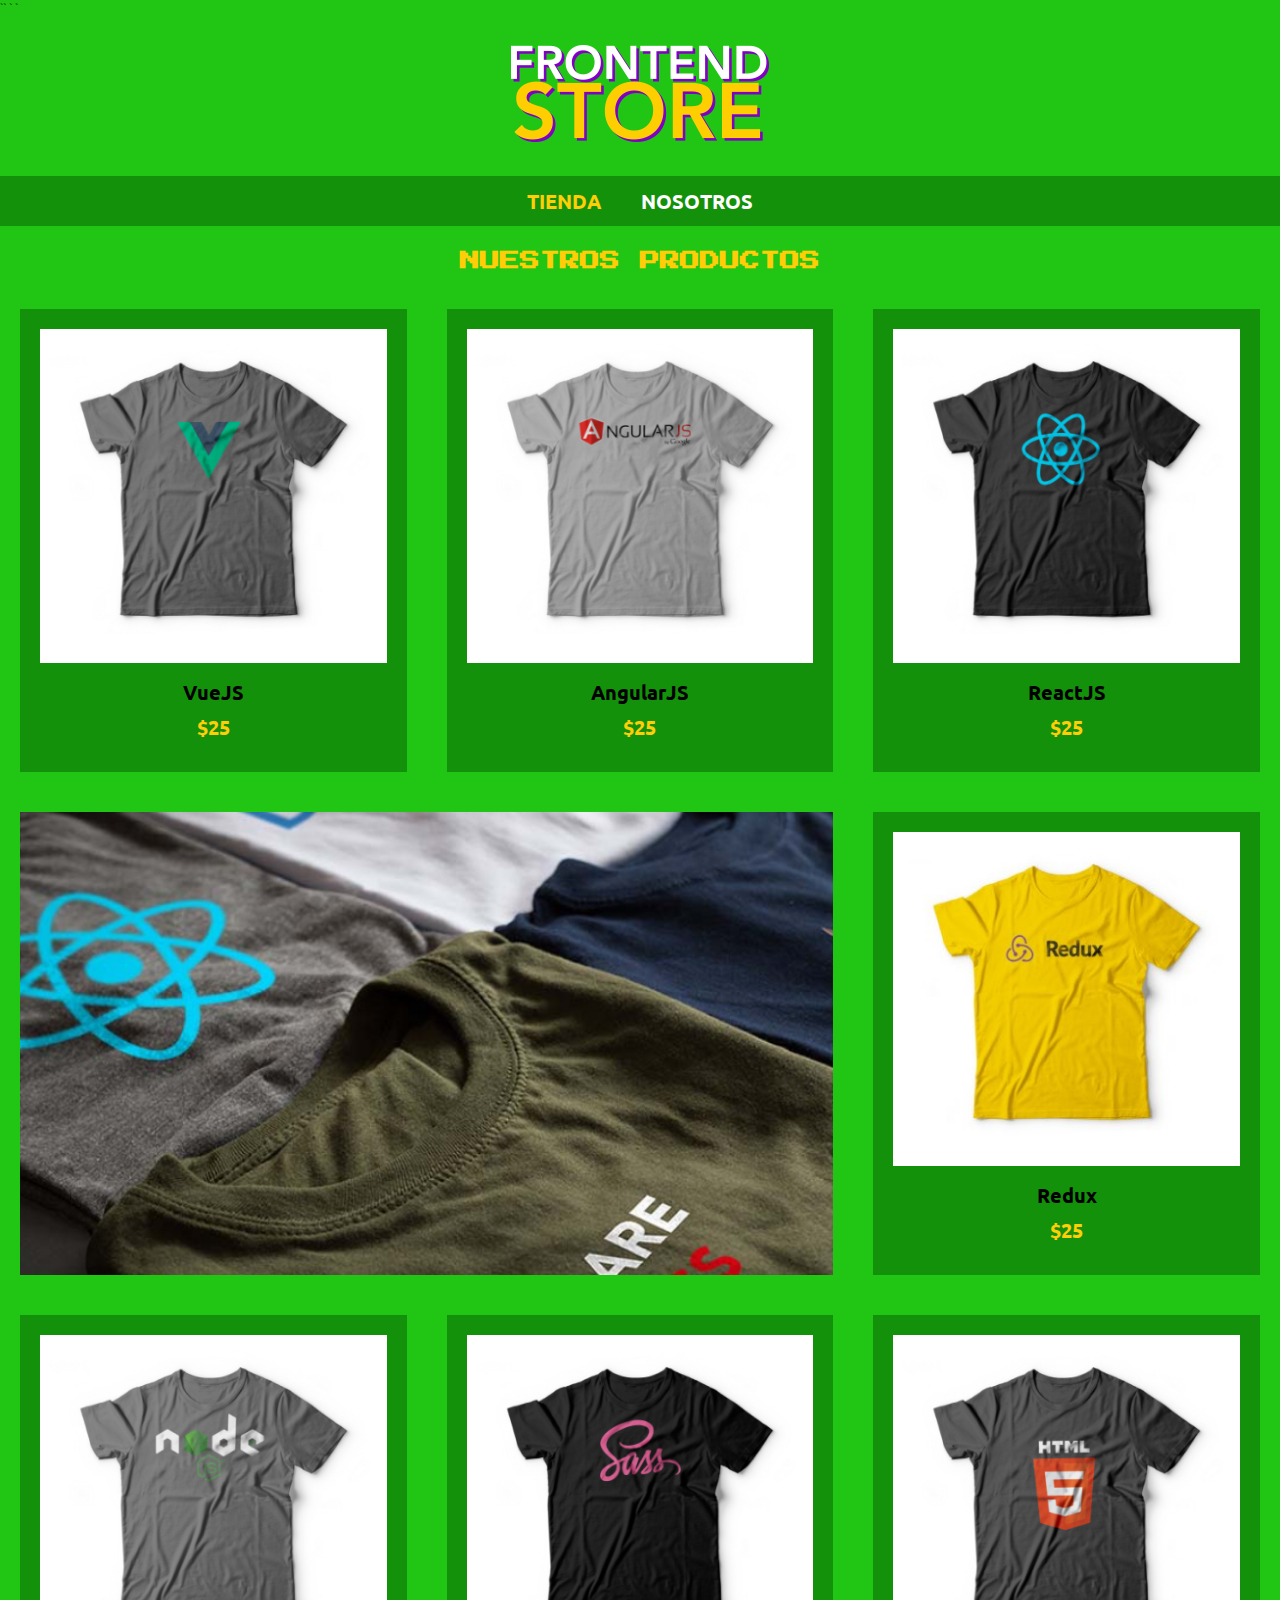
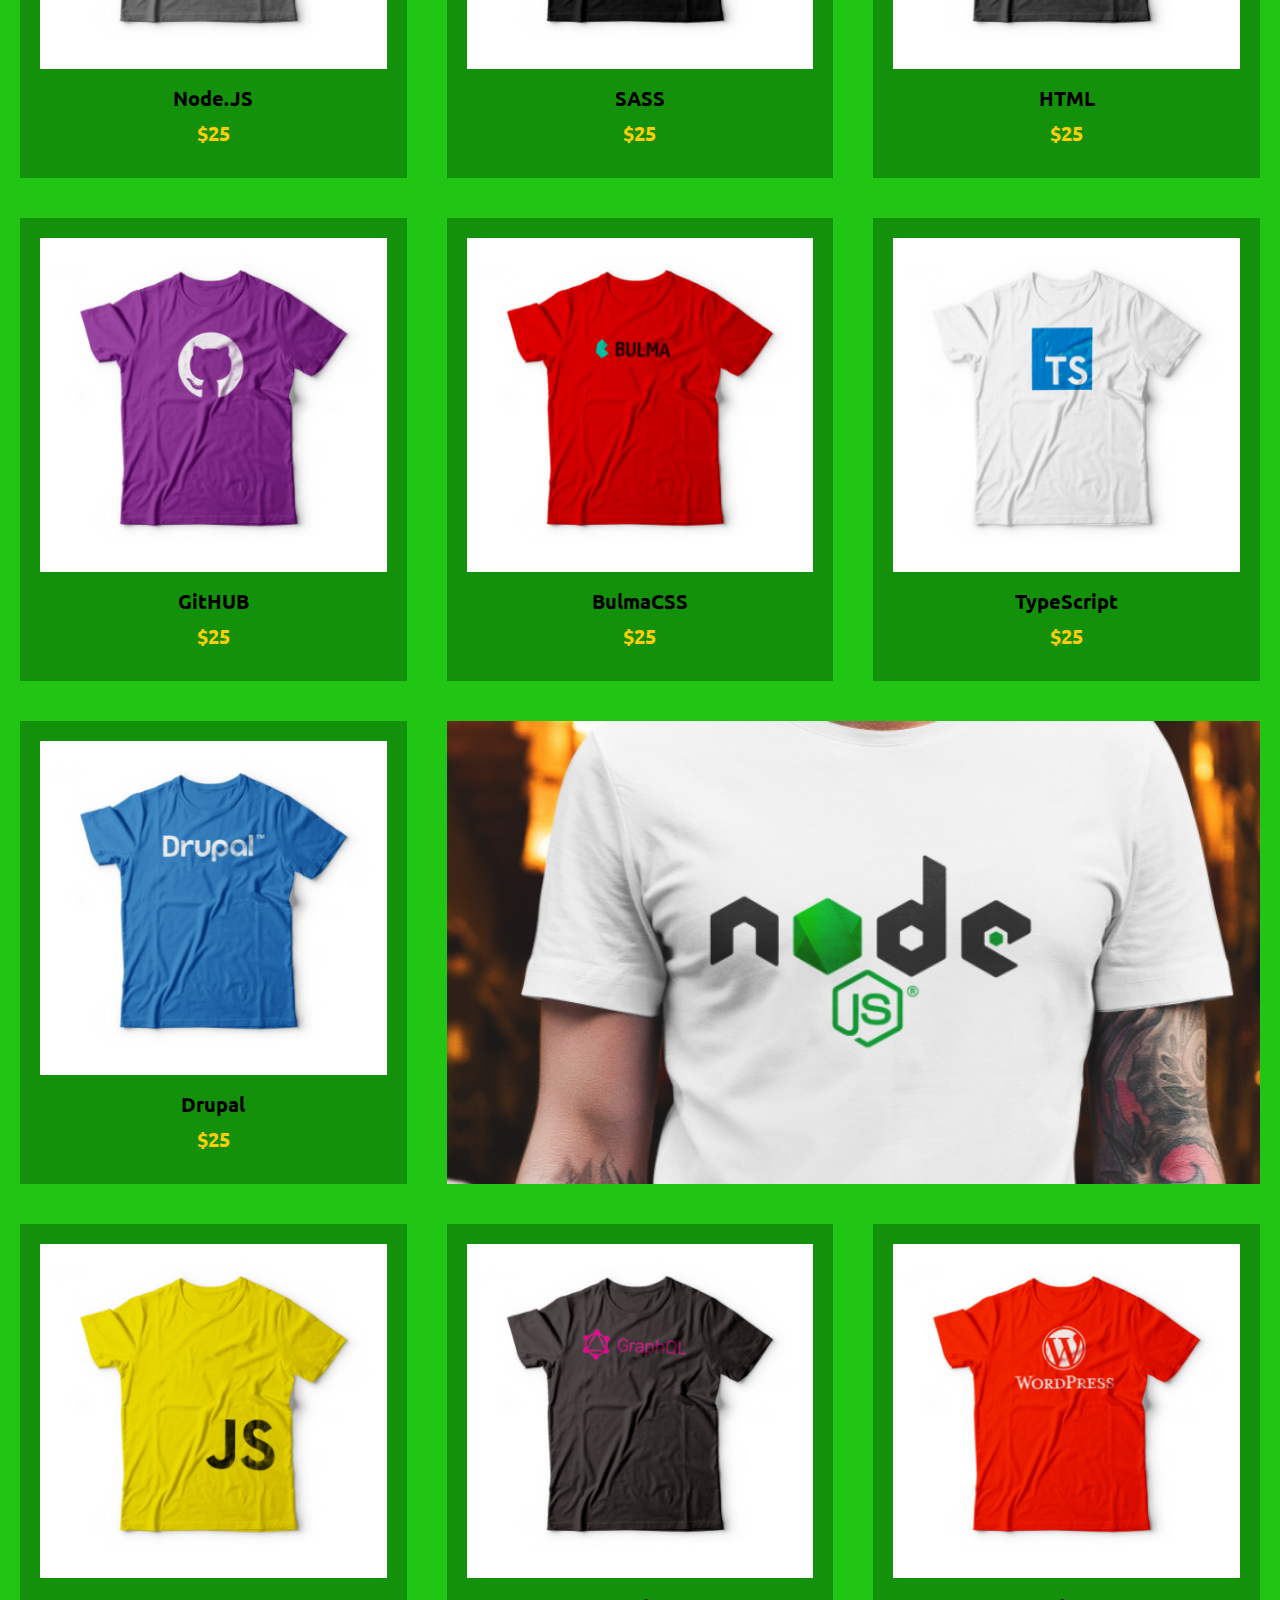
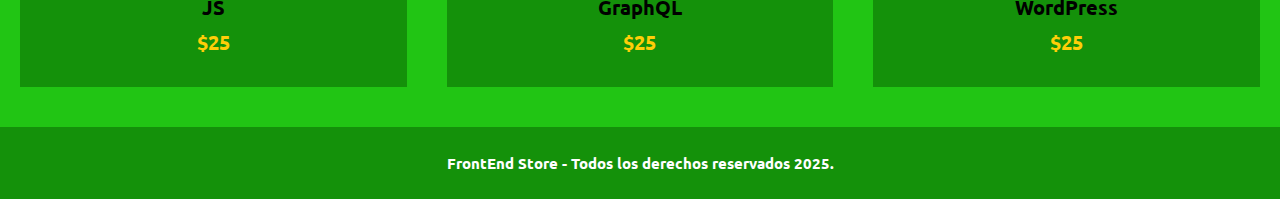
<file: index.html>
<!DOCTYPE html>
<html lang="en">
<head>
    <meta charset="UTF-8">
    <meta name="viewport" content="width=device-width, initial-scale=1.0">
    <title>FrontEndStore</title>
    <link rel="preload" href="css/css.css" as="style">
    <link rel="stylesheet" href="css/css.css">
    `<link rel="preload" href="css/normalize.css" as="style">`
`   <link rel="stylesheet" href="css/normalize.css">`
    <link rel="preconnect" href="https://fonts.googleapis.com">
    <link rel="preconnect" href="https://fonts.gstatic.com" crossorigin>
    <link href="https://fonts.googleapis.com/css2?family=Press+Start+2P&display=swap" rel="stylesheet">
    <link rel="preconnect" href="https://fonts.googleapis.com">
    <link rel="preconnect" href="https://fonts.gstatic.com" crossorigin>
    <link href="https://fonts.googleapis.com/css2?family=Ubuntu:ital,wght@0,300;0,400;0,500;0,700;1,300;1,400;1,500;1,700&display=swap" rel="stylesheet">

<body>

    <header class="header">
        <a href="index.html">
            <img class="header__logo" src="img/logo.png" alt="logotipo">
        </a>
    </header>

    <nav class="navegacion">
        <a class="navegacion__enlace navegacion__enlace--activo" href="index.html">tienda</a>
        <a class="navegacion__enlace" href="nosotros.html">nosotros</a>
    </nav>
        
    <main class="">
        <h1>Nuestros productos</h1>

        <div class="grid">
            <div class="producto"> <!--producto-->

                <a href="producto.html">
                    <img class="producto__imagen" src="img/1.jpg" alt="">

                    <div class="producto__informacion">
                        <p class="producto__nombre">VueJS</p>
                        <p class="producto__precio">$25</p>
                    </div>
                </a>
            </div> <!--producto-->

            <div class="producto"> <!--producto-->

                <a href="producto.html">
                    <img class="producto__imagen" src="img/2.jpg" alt="imagen camisa">

                    <div class="producto__informacion">
                        <p class="producto__nombre">AngularJS</p>
                        <p class="producto__precio">$25</p>
                    </div>
                </a>
            </div> <!--producto-->
            <div class="producto"> <!--producto-->

                <a href="producto.html">
                    <img class="producto__imagen" src="img/3.jpg" alt="imagen camisa">

                    <div class="producto__informacion">
                        <p class="producto__nombre">ReactJS</p>
                        <p class="producto__precio">$25</p>
                    </div>
                </a>
            </div> <!--producto-->

            <div class="producto"> <!--producto-->

                <a href="producto.html">
                    <img class="producto__imagen" src="img/4.jpg" alt="imagen camisa">

                    <div class="producto__informacion">
                        <p class="producto__nombre">Redux</p>
                        <p class="producto__precio">$25</p>
                    </div>
                </a>
            </div> <!--producto-->

            <div class="producto"> <!--producto-->

                <a href="producto.html">
                    <img class="producto__imagen" src="img/5.jpg" alt="imagen camisa">

                    <div class="producto__informacion">
                        <p class="producto__nombre">Node.JS</p>
                        <p class="producto__precio">$25</p>
                    </div>
                </a>
            </div> <!--producto-->
        
            <div class="producto"> <!--producto-->

                <a href="producto.html">
                    <img class="producto__imagen" src="img/6.jpg" alt="imagen camisa">

                    <div class="producto__informacion">
                        <p class="producto__nombre">SASS</p>
                        <p class="producto__precio">$25</p>
                    </div>
                </a>
            </div> <!--producto-->

            <div class="producto"> <!--producto-->

                <a href="producto.html">
                    <img class="producto__imagen" src="img/7.jpg" alt="imagen camisa">

                    <div class="producto__informacion">
                        <p class="producto__nombre">HTML</p>
                        <p class="producto__precio">$25</p>
                    </div>
                </a>
            </div> <!--producto-->

            <div class="producto"> <!--producto-->

                <a href="producto.html">
                    <img class="producto__imagen" src="img/8.jpg" alt="imagen camisa">

                    <div class="producto__informacion">
                        <p class="producto__nombre">GitHUB</p>
                        <p class="producto__precio">$25</p>
                    </div>
                </a>
            </div> <!--producto-->

            <div class="producto"> <!--producto-->

                <a href="producto.html">
                    <img class="producto__imagen" src="img/9.jpg" alt="imagen camisa">

                    <div class="producto__informacion">
                        <p class="producto__nombre">BulmaCSS</p>
                        <p class="producto__precio">$25</p>
                    </div>
                </a>
            </div> <!--producto-->

            <div class="producto"> <!--producto-->

                <a href="producto.html">
                    <img class="producto__imagen" src="img/10.jpg" alt="imagen camisa">

                    <div class="producto__informacion">
                        <p class="producto__nombre">TypeScript</p>
                        <p class="producto__precio">$25</p>
                    </div>
                </a>
            </div> <!--producto-->

            <div class="producto"> <!--producto-->

                <a href="producto.html">
                    <img class="producto__imagen" src="img/11.jpg" alt="imagen camisa">

                    <div class="producto__informacion">
                        <p class="producto__nombre">Drupal</p>
                        <p class="producto__precio">$25</p>
                    </div>
                </a>
            </div> <!--producto-->

            <div class="producto"> <!--producto-->

                <a href="producto.html">
                    <img class="producto__imagen" src="img/12.jpg" alt="imagen camisa">

                    <div class="producto__informacion">
                        <p class="producto__nombre">JS</p>
                        <p class="producto__precio">$25</p>
                    </div>
                </a>
            </div> <!--producto-->
        
            <div class="producto"> <!--producto-->

                <a href="producto.html">
                    <img class="producto__imagen" src="img/13.jpg" alt="imagen camisa">

                    <div class="producto__informacion">
                        <p class="producto__nombre">GraphQL</p>
                        <p class="producto__precio">$25</p>
                    </div>
                </a>
            </div> <!--producto-->

            <div class="producto"> <!--producto-->

                <a href="producto.html">
                    <img class="producto__imagen" src="img/14.jpg" alt="imagen camisa">

                    <div class="producto__informacion">
                        <p class="producto__nombre">WordPress</p>
                        <p class="producto__precio">$25</p>
                    </div>
                </a>
            </div> <!--producto-->

            <div class="producto grafico grafico--camisas">

            </div>

            <div class="producto grafico grafico--node">

            </div>
        </div>
    </main>

    <footer class="footer">

        <p class="footer__texto">FrontEnd Store - Todos los derechos reservados 2025.</p>

    </footer>
</body>
</html>
</file>
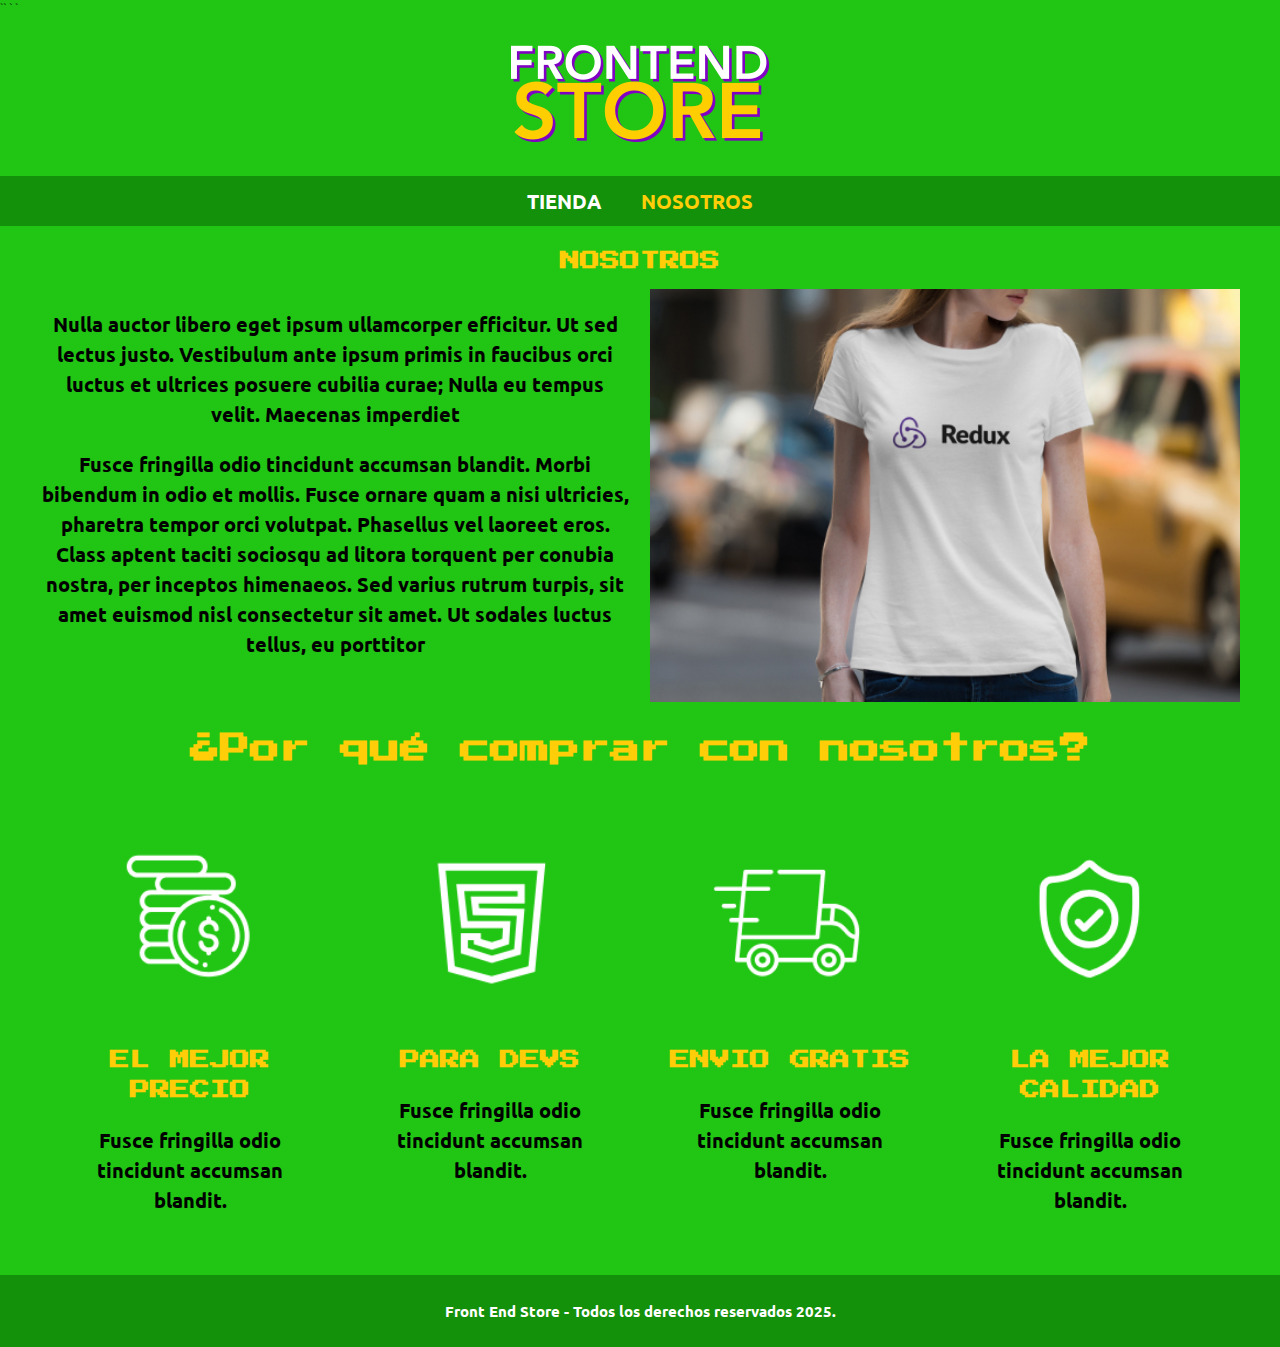
<file: nosotros.html>
<!DOCTYPE html>
<html lang="en">
<head>
    <meta charset="UTF-8">
    <meta name="viewport" content="width=device-width, initial-scale=1.0">
    <title>FrontEndStore</title>
    <link rel="preload" href="css/css.css" as="style">
    <link rel="stylesheet" href="css/css.css">
    `<link rel="preload" href="css/normalize.css" as="style">`
`   <link rel="stylesheet" href="css/normalize.css">`
    <link rel="preconnect" href="https://fonts.googleapis.com">
    <link rel="preconnect" href="https://fonts.gstatic.com" crossorigin>
    <link href="https://fonts.googleapis.com/css2?family=Press+Start+2P&display=swap" rel="stylesheet">
    <link rel="preconnect" href="https://fonts.googleapis.com">
    <link rel="preconnect" href="https://fonts.gstatic.com" crossorigin>
    <link href="https://fonts.googleapis.com/css2?family=Ubuntu:ital,wght@0,300;0,400;0,500;0,700;1,300;1,400;1,500;1,700&display=swap" rel="stylesheet">

<body>

    <header class="header">
        <a href="index.html">
            <img class="header__logo" src="img/logo.png" alt="logotipo">
        </a>
    </header>

    <nav class="navegacion">
        <a class="navegacion__enlace" href="index.html">tienda</a>
        <a class="navegacion__enlace navegacion__enlace--activo" href="nosotros.html">nosotros</a>
    </nav>
        
    <main class="conte">
        <h1>Nosotros</h1>

        <div class="nosotros">
            <div class="nosotros__contenido">
                <p>
                    Nulla auctor libero eget ipsum ullamcorper efficitur. Ut sed lectus justo. Vestibulum ante ipsum primis in faucibus orci luctus et ultrices posuere cubilia curae; Nulla eu tempus velit. Maecenas imperdiet 
    
                </p>
                
                <p>
                    Fusce fringilla odio tincidunt accumsan blandit. Morbi bibendum in odio et mollis. Fusce ornare quam a nisi ultricies, pharetra tempor orci volutpat. Phasellus vel laoreet eros. Class aptent taciti sociosqu ad litora torquent per conubia nostra, per inceptos himenaeos. Sed varius rutrum turpis, sit amet euismod nisl consectetur sit amet. Ut sodales luctus tellus, eu porttitor 
                </p>
            </div>
            <img class="nosotros__imagen" src="img/nosotros.jpg" alt="imagennosotros">
        </div>
    </main>

    <section class="conte comprar">
        <h2 class="conprar__titulo">
            ¿Por qué comprar con nosotros?
        </h2>

        <div class="bloques">
            <div class="bloque"> <!--Bloque-->
                <img class="bloque__imagen" src="img/icono_1.png" alt="imagenicono">
                <h3 class="bloque__titulo">El mejor precio</h3>
                <p>Fusce fringilla odio tincidunt accumsan blandit.</p>
            </div> <!--Bloque fin-->
            <div class="bloque"> <!--Bloque-->
                <img class="bloque__imagen" src="img/icono_2.png" alt="imagenicono">
                <h3 class="bloque__titulo">Para devs</h3>
                <p>Fusce fringilla odio tincidunt accumsan blandit.</p>
            </div> <!--Bloque fin-->
            <div class="bloque"> <!--Bloque-->
                <img class="bloque__imagen" src="img/icono_3.png" alt="imagenicono">
                <h3 class="bloque__titulo">Envio gratis</h3>
                <p>Fusce fringilla odio tincidunt accumsan blandit.</p>
            </div> <!--Bloque fin-->
            <div class="bloque"> <!--Bloque-->
                <img class="bloque__imagen" src="img/icono_4.png" alt="imagenicono">
                <h3 class="bloque__titulo">La mejor calidad</h3>
                <p>Fusce fringilla odio tincidunt accumsan blandit.</p>
            </div> <!--Bloque fin-->

        </div>
    </section>

    <footer class="footer">
        <p class="footer__texto">Front End Store - Todos los derechos reservados 2025.</p>
    </footer>
</body>
</html>
</file>
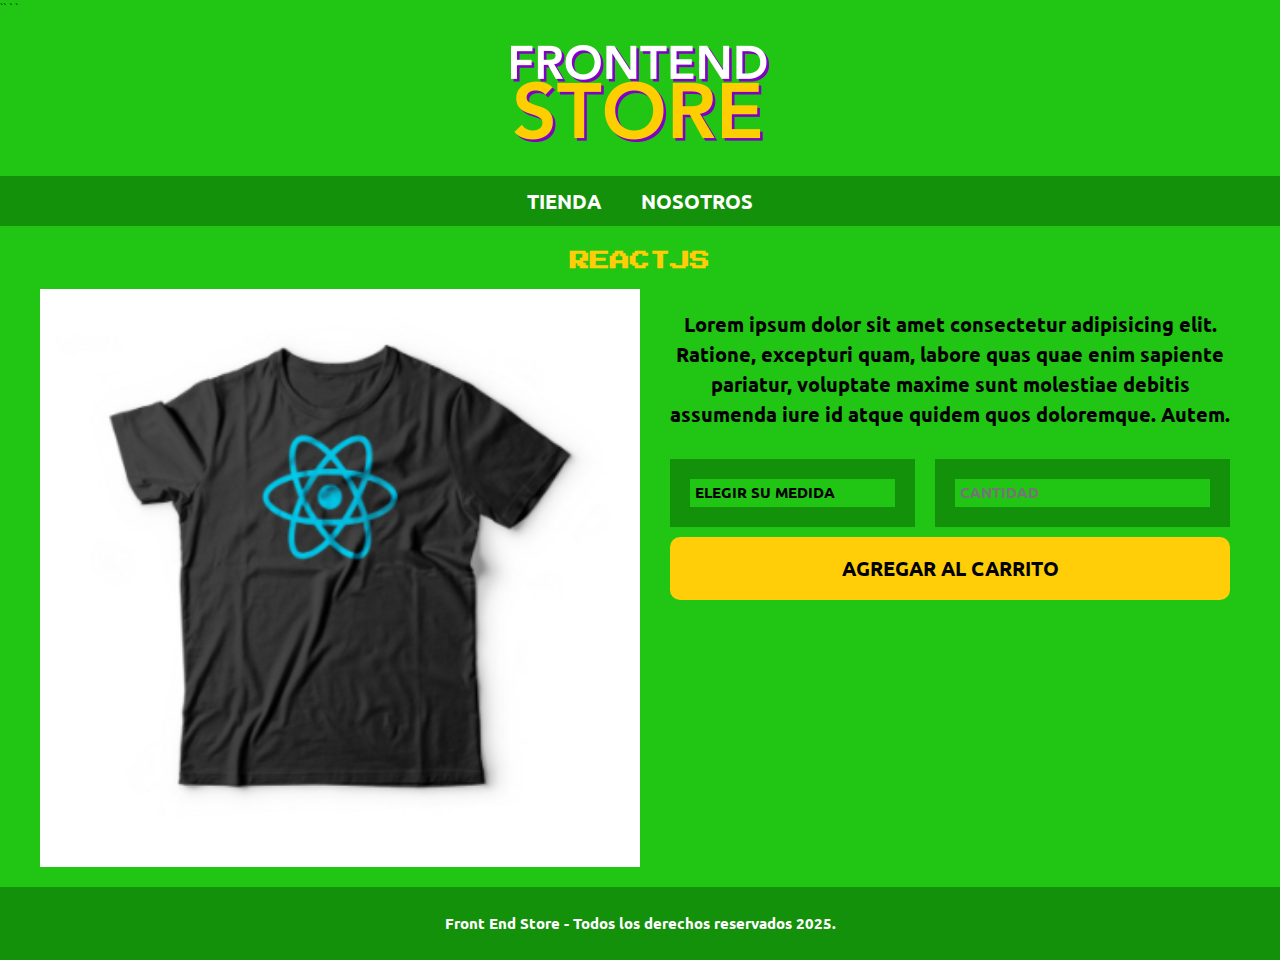
<file: producto.html>
<!DOCTYPE html>
<html lang="en">
<head>
    <meta charset="UTF-8">
    <meta name="viewport" content="width=device-width, initial-scale=1.0">
    <title>FrontEndStore</title>
    <link rel="preload" href="css/css.css" as="style">
    <link rel="stylesheet" href="css/css.css">
    `<link rel="preload" href="css/normalize.css" as="style">`
`   <link rel="stylesheet" href="css/normalize.css">`
    <link rel="preconnect" href="https://fonts.googleapis.com">
    <link rel="preconnect" href="https://fonts.gstatic.com" crossorigin>
    <link href="https://fonts.googleapis.com/css2?family=Press+Start+2P&display=swap" rel="stylesheet">
    <link rel="preconnect" href="https://fonts.googleapis.com">
    <link rel="preconnect" href="https://fonts.gstatic.com" crossorigin>
    <link href="https://fonts.googleapis.com/css2?family=Ubuntu:ital,wght@0,300;0,400;0,500;0,700;1,300;1,400;1,500;1,700&display=swap" rel="stylesheet">

<body>

    <header class="header">
        <a href="index.html">
            <img class="header__logo" src="img/logo.png" alt="logotipo">
        </a>
    </header>

    <nav class="navegacion">
        <a class="navegacion__enlace" href="index.html">tienda</a>
        <a class="navegacion__enlace" href="nosotros.html">nosotros</a>
    </nav>
        
    <main class="conte">
        <h1>ReactJS</h1>

        <div class="camisa">
            <img class="camisa__titulo" src="img/3.jpg" alt="">

            <div class="camisa__contenido">
                <p>Lorem ipsum dolor sit amet consectetur adipisicing elit. Ratione, excepturi quam, labore quas quae enim sapiente pariatur, voluptate maxime sunt molestiae debitis assumenda iure id atque quidem quos doloremque. Autem.</p>


                <form class="formulario">
                    <select class="formulario__campo" name="" id="">
                        <option disabled selected>Elegir su medida</option>
                        <option value="">Pequeño</option>
                        <option value="">Mediana</option>
                        <option value="">Grande</option>
                    </select>
                    <input class="formulario__campo" type="number" min="1" placeholder="cantidad" name="" id="">

                    <input class="formulario__submit" type="submit" value="agregar al carrito" id="">
                </form>
            </div>
        </div>
    </main>

    <footer class="footer">
        <p class="footer__texto">Front End Store - Todos los derechos reservados 2025.</p>
    </footer>
</body>
</html>
</file>
<file: css/css.css>
/*Valores universales*/
:root {
    --primario: #21c514;
    --primarioOscuro: #14910a;
    --secundario: #ffce08;
    --secundarioOscuro: rgb(233, 287,2);
    --blanco: #ffffff;
    --negro: #000000; 

    --fuentePrincipal: "Press Start 2P", system-ui;
    --fuenteSecundaria: "Ubuntu", sans-serif;
}

/*Globales*/
html {
    box-sizing: border-box;
    font-size: 62.5%; /*1REM = 10px*/
}

*, *:before, *:after {
    box-sizing: inherit;
}

body {
    background-color: var(--primario);
    line-height: 1.5;
}

p {
    font-family: var(--fuenteSecundaria);
    color: var(--negro);
    text-align: center;
    font-size: 2rem;
    font-weight: bold;
}

a {
    text-decoration: none;
}

img {
   width: 100%;
}

.conte {
    max-width: 120rem;
    margin: 0 auto;
}

h1, h2, h3 {
    text-align: center;
    color: var(--secundario);
    font-family: var(--fuentePrincipal);
    
}

h1 {
    font-size: 4rem;
    text-transform: uppercase;
}

h2 {
    font-size: 3rem;
}

h3 {
    font-size: 2rem;
}

.header {
    display: flex;
    justify-content: center;
}

.header__logo {
    margin: 3rem 0;
}

.navegacion {
    background-color: var(--primarioOscuro);
    padding: 1rem 0;
    display: flex;
    justify-content: center;
    margin-bottom: 2rem;
    /*gap: 2rem; mimo que margin-left*/
}

.navegacion__enlace {
    font-family: var(--fuenteSecundaria);
    font-weight: bold;
    margin: 0 2rem;
    font-size: 2rem;
    text-transform: uppercase;
    color: var(--blanco);
}


.navegacion__enlace--activo, .navegacion__enlace:hover {
    color: var(--secundario);
}

.footer {
    background-color: var(--primarioOscuro);
    padding: 1rem 0;
    margin-top: 2rem;
}

.footer__texto {
    text-align: center;
    color: var(--blanco);
    font-family: var(--fuenteSecundaria);
    font-size: 1.5rem;
    font-weight: bold;
}

.grid {
    display: grid;
    grid-template-columns: repeat(2, 1fr);
    /*Gap: 2rem; Separacion */
}

@media (min-width: 768px) {
    .grid {
        grid-template-columns: repeat(3, 1fr);
    }
}

/*Estilo de productos*/
.producto {
    margin: 2rem;
    background-color: var(--primarioOscuro);
    padding: 2rem;
}

.producto__nombre {
   font-weight: bold;
}
@media (min-width: 768px) {
    .producto__nombre, .producto__precio {
        font-size: 2rem;
    }
}

.producto__precio {
    
    color: var(--secundario);
}

.producto__nombre, .producto__precio {
    margin: 1.5rem 0;
    line-height: 1;
}
/*Los dos graficos de camisa del menu*/
.grafico {
    min-height: 30rem;
    grid-column: 1 / 3;
    background-repeat: no-repeat;
    background-size: cover;
}

.grafico--camisas {
    grid-row: 2 / 3;
    background-image: url(../img/grafico1.jpg);
}

.grafico--node {
    background-image: url(../img/grafico2.jpg);
    grid-row: 8 / 9;
    
}

@media (min-width: 768px) {
    .grafico--node {
        grid-row: 5 / 6;
        grid-column: 2 / 4;
    }
}

.nosotros {
    display: grid;
    grid-template-rows: repeat(2, auto);
}
@media (min-width: 768px) {
    .nosotros {
        
        grid-template-columns: repeat(2, 1fr);
        column-gap: 2rem;
    }
}
.nosotros__imagen {
    grid-row: 1 / 2;
    width: 100%;
}

@media (min-width: 768px) {
    .nosotros__imagen {
        grid-column: 2 / 3;
    }
}

/*Bloques*/
.bloques {
    display: grid;
    grid-template-columns: repeat(2, 1fr);

}
@media (min-width: 768px) {
    .bloques {
        grid-template-columns: repeat(4, 1fr);
    }
}
.bloque {
    margin: 2rem;
}

.bloque__titulo {
    text-transform: uppercase;
}

/*pagina del producto*/

@media (min-width: 768px) {
    .camisa {
        display: grid;
        grid-template-columns: repeat(2, 1fr);
    }
}
.camisa__contenido {
    margin-left: 2rem;
    text-align: center;
}

.formulario {
    display: grid;
    grid-template-columns: repeat(1, 1fr);
}

@media (min-width: 768px) {
    .formulario {
        grid-template-columns: repeat(2, 1fr);
    }
}
.formulario__campo {
    border: 2rem solid var(--primarioOscuro);
    margin: 1rem;
    padding: .5rem;
    background-color: transparent;
    color: var(--negro);
    font-size: 1.5rem;
    font-family: var(--fuenteSecundaria);
    text-transform: uppercase;
    font-weight: bold;
    appearance: none;
}
.formulario__submit {
    background-color: var(--secundario);
    border: none;
    font-size: 2rem;
    font-family: var(--fuenteSecundaria);
    font-weight: bold;
    text-transform: uppercase;
    padding: 2rem;
    border-radius: 1rem;
    transition: background-color 2s ease;
    margin: 0 1rem;
}

@media (min-width: 768px) {
    .formulario__submit {
        grid-column: 1/3;
    }
}
.formulario__submit:hover {
    cursor: pointer;
    background-color: var(--secundarioOscuro);
    color: var(--primarioOscuro);
}
</file>
